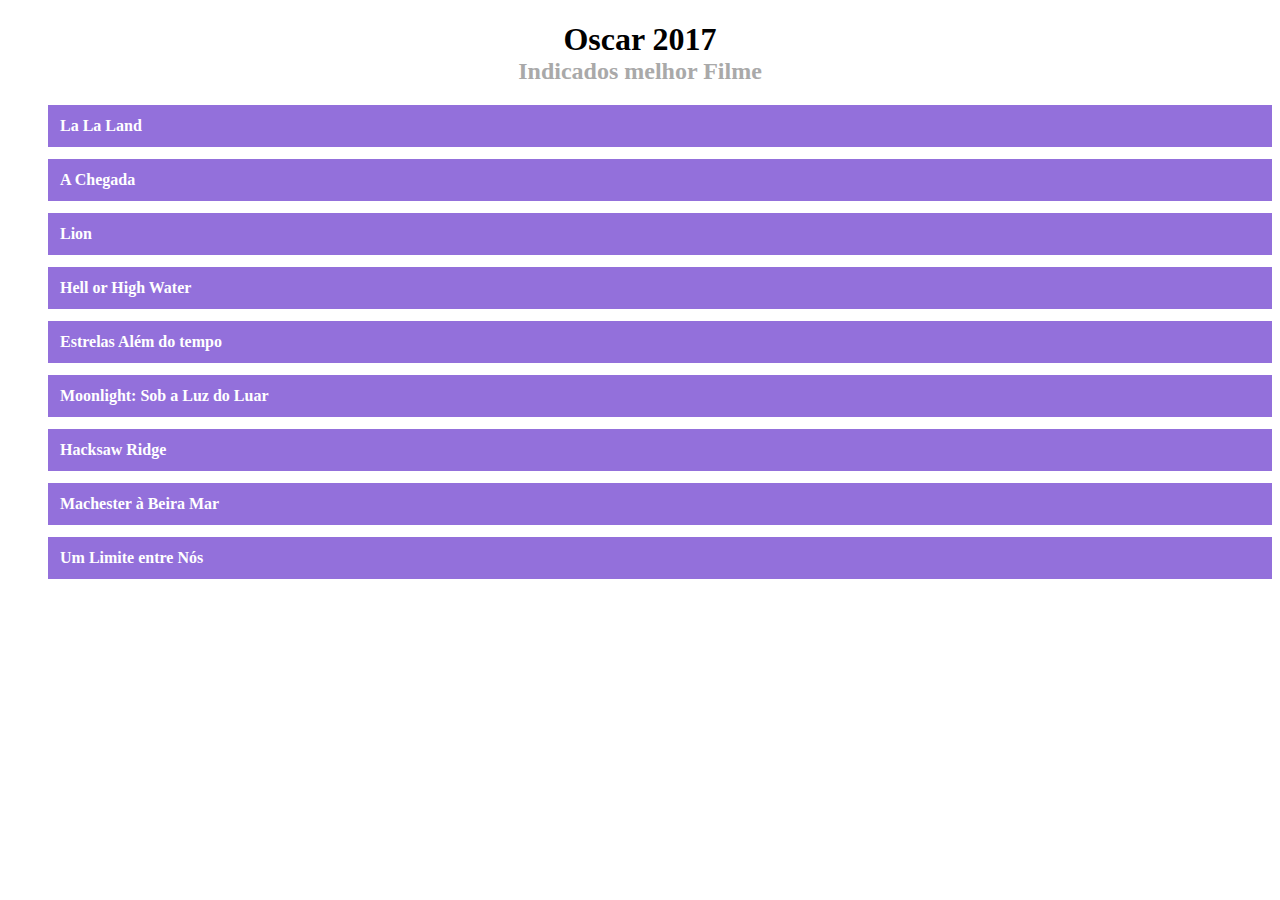
<file: Projeto01/index.html>
<!DOCTYPE html>
<html lang="pt-br">
<head>
    <meta charset="UTF-8">
    <title>Oscar 2017</title>
    <link rel="stylesheet" href="estilo.css">
    
</head>
<body>
   
   <h1>Oscar 2017</h1>
   <h2>Indicados melhor Filme</h2>
 
   <ul>
      
       <li>La La Land</li>
       
      
       <li>A Chegada</li>
       
       
       <li>Lion</li>
       
       
       <li>Hell or High Water</li>
       
       <li>Estrelas Além do tempo</li>
       <li>Moonlight: Sob a Luz do Luar</li>
       <li>Hacksaw Ridge</li>
       <li>Machester à Beira Mar</li>
     <li>Um Limite entre Nós</li>
     
    </ul>
    
</body>
</html>
</file>
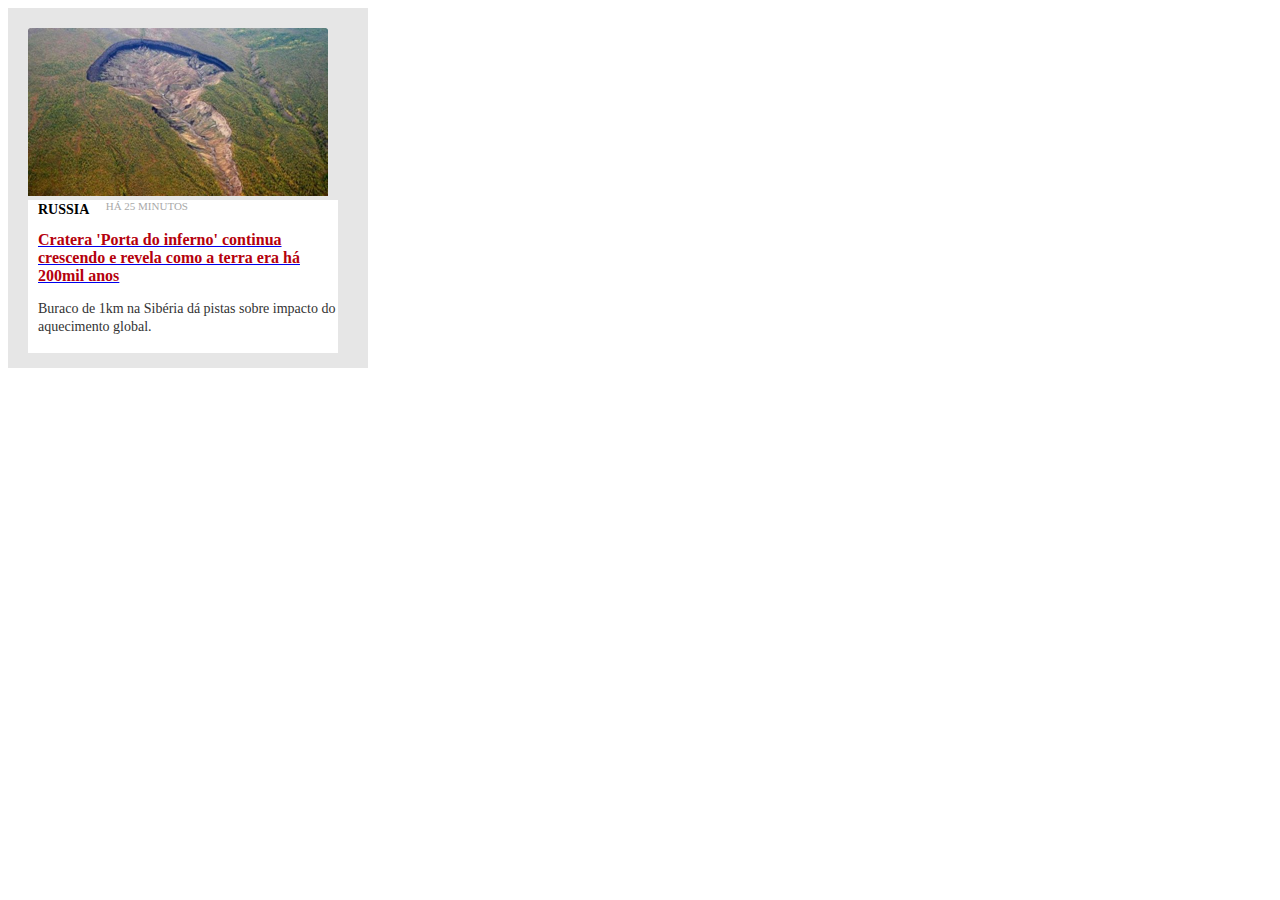
<file: Projeto02/index.html>
<!DOCTYPE html>
<html lang="pt-br">
<head>
    <meta charset="UTF-8">
    <title>Reportagem Globo</title>
    <link rel="stylesheet" href="estilo.css">
    <link href="https://fonts.googleapis.com/css?family=Open+Sans" rel="stylesheet">
  
</head>
<body>
   
   
<div class="noticia">
   
   <a href=""><img src="cratera.png" alt=""></a>
    
    <div class="texto">
       
        <div class="detalhes">
        <span class="local">RUSSIA</span>
        <span class="quando">HÁ 25 MINUTOS</span>
        </div>
    <a href="https://g1.globo.com/mg/minas-gerais/noticia/chuva-provoca-abertura-de-cratera-em-avenida-da-regiao-da-pampulha-em-bh.ghtml"><h2>Cratera 'Porta do inferno' continua crescendo e revela como a terra era há 200mil anos</h2></a>
    <p2>Buraco de 1km na Sibéria dá pistas sobre impacto do aquecimento global.</p2>
    </div>
</div>

<div class="noticia2">
    

</div>

        
</body>
</html>
</file>
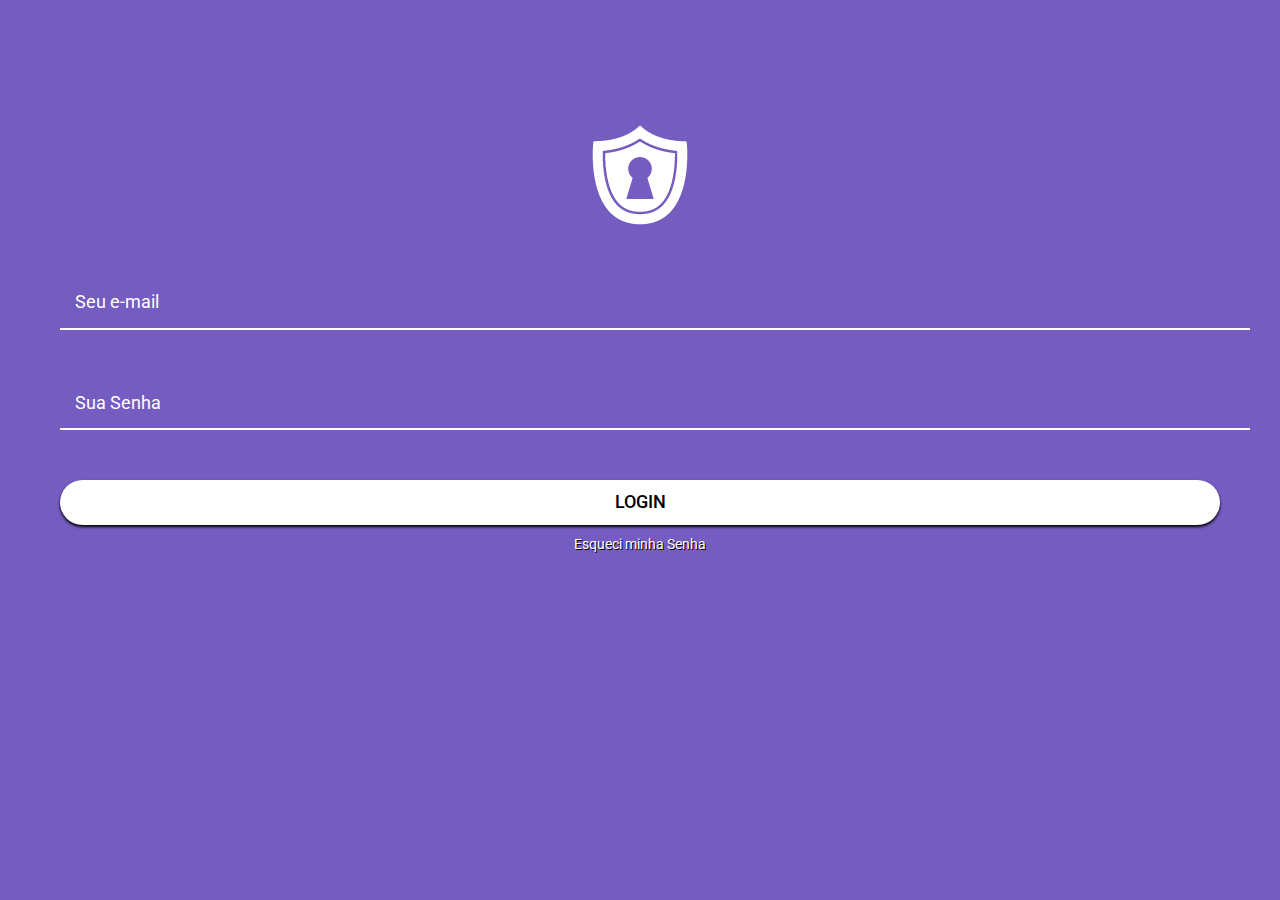
<file: Projeto03/index.html>
<!DOCTYPE html>
<html lang="pt-br">
<head>
    <meta charset="UTF-8">
    <title>Login</title>
    <link rel="stylesheet" href="normalize.css">
    <link href="https://fonts.googleapis.com/css?family=Roboto:300,400,500" rel="stylesheet">
    <link rel="stylesheet" href="estilo.css">
    </head>
   
<body>
   <form action="">
   <img src="logo.png" alt="">
   <input type="email" placeholder="Seu e-mail">
   <input type="password" placeholder="Sua Senha">
   <button>LOGIN</button>
   <a href="index2.html">Esqueci minha Senha</a>
   </form>
    
</body>

</html>
</file>
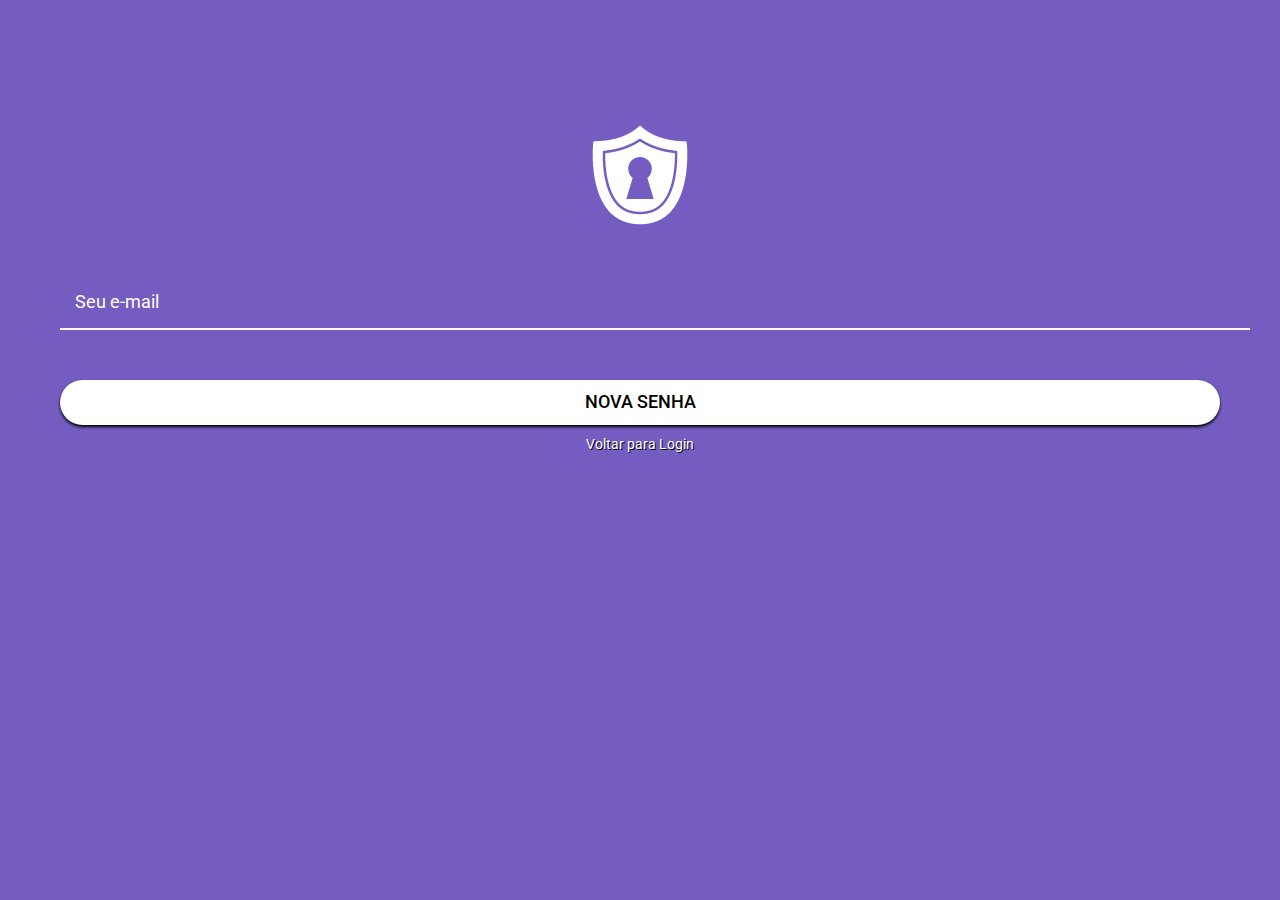
<file: Projeto03/index2.html>
<!DOCTYPE html>
<html lang="pt-br">
<head>
    <meta charset="UTF-8">
    <title>Login</title>
    <link rel="stylesheet" href="normalize.css">
    <link href="https://fonts.googleapis.com/css?family=Roboto:300,400,500" rel="stylesheet">
    <link rel="stylesheet" href="estilo.css">
    </head>
   
<body>
   <form action="">
   <img src="logo.png" alt="">
   <input type="email" placeholder="Seu e-mail">
   <button>NOVA SENHA</button>
   <a href="index.html">Voltar para Login</a>
   </form>
    
</body>

</html>
</file>
<file: Projeto01/estilo.css>
h1{
    text-align: center;
    margin-bottom: 0px;
}

h2 {
    margin-top: 0px;
    text-align: center;
    color: darkgrey
}

li {
    list-style-type: none;
    background-color: mediumpurple;
    padding: 12px;
    margin-bottom: 12px;
    widows: auto;
    color:white;
    font: 18px;
    font-weight: bold;
}
</file>
<file: Projeto02/estilo.css>
.noticia{
      
    padding: 20px;
    width: 320px;
    height: 320px;
    background-color: #e6e6e6;
    font-family: 'open-sans';
    box-shadow: 5px;   
   
}



.noticia .local{
    float left;
    font-size:14px;
    color: black;
    font-weight: 600;
    
    
}

.noticia .quando{
    float:right;
    margin-right: 150px;
    font-size: 11px;
    margin-top: 5px 5px gray;
    color: darkgray;
    
}

.noticia .texto{
    margin-top: 0px;
    background-color: white;
    width: 300px;
    height: 153px;
    padding-left: 10px;
    text-decoration:none;
    
    
}

.noticia .texto h2{
    font-size: 16px;
    font-weight: 700;
    color:#b5000d;
    text-decoration: none;
  
    
}
.noticia .texto p2{
width: 283px;
height: 32px;
color: #333333;
font-size: 14px;
font-weight: 300;
line-height: 16px;
}
</file>
<file: Projeto03/estilo.css>
BODY{
    background-color: #745cc1;
    text-align: center;
    display: block;
    -webkit-font-smootthing: antialiased;
}

img{
    margin-top: 65px;
}
input{
    width: 100%;
    margin-top: 50px;
    padding: 15px;
    
    background-color: #745cc1;
    color: #ffffff;
    border-top:none;
    border-left: none;
    border-right: none;
    border-bottom-color: white;
    
}
button{
    width: 100%;
    margin-top: 50px;
    text-align: center;
    background-color: #fff;
    border-radius: 45px;
    height: 45px;
    margin-bottom: 10px;
    box-shadow: 0px 2px 3px 0px;
    border:none;
    font-weight: 500;
    font-size: 18px;
    font-family: 'Roboto', sans-serif;
}

a{
color:white;
text-decoration: none;
font-family: 'Roboto', sans-serif;
font-size: 14px;
font-weight: 400;

text-shadow: 1px 1px 0 #000;
}

form {
    padding: 60px 60px 8px 60px;
}


::-webkit-input-placeholder{
    color:#fff;
    font-family: 'Roboto', sans-serif;
    font-size: 18px;
    font-weight: 300px;
    
}
</file>
